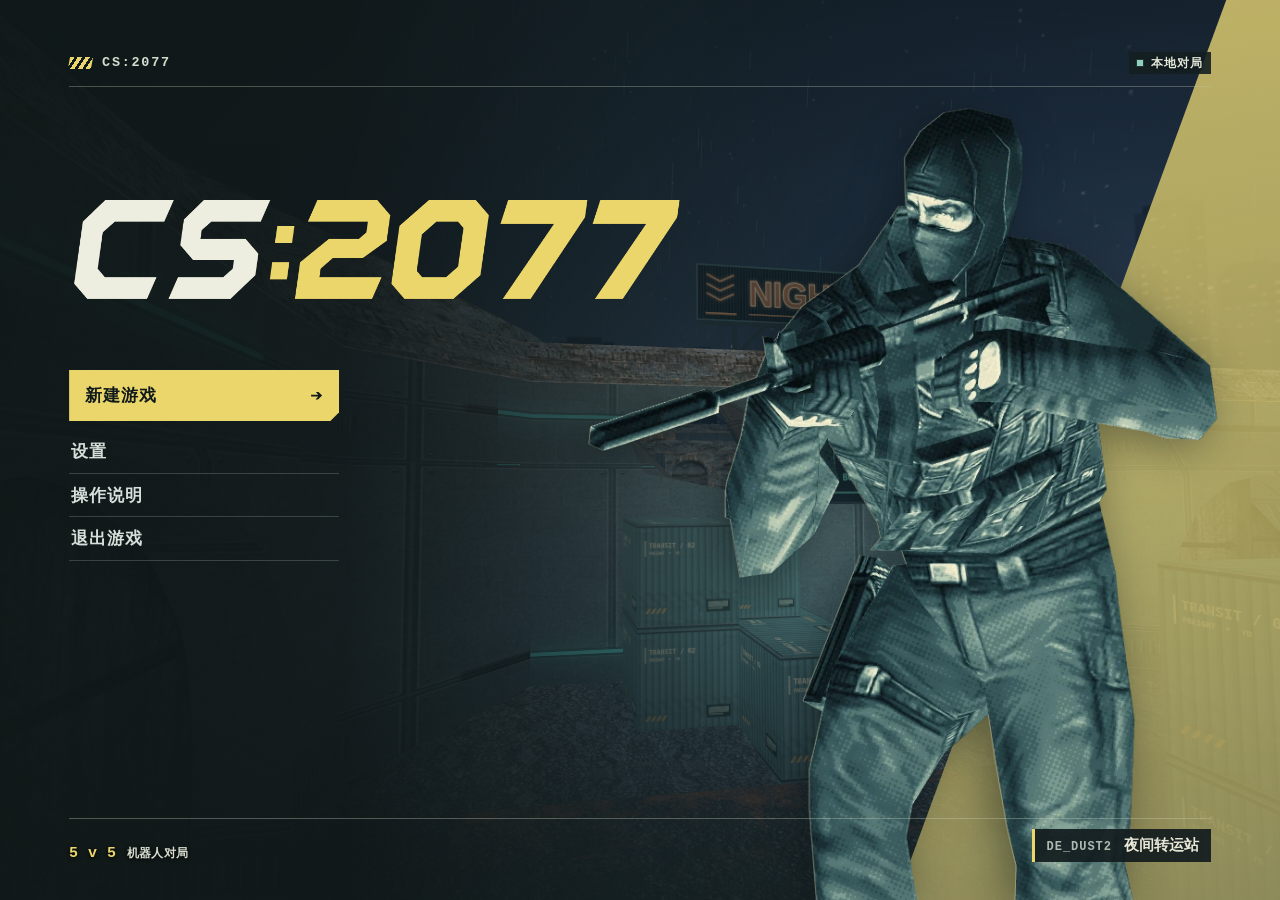
<file: src/index.html>
<!doctype html>
<html lang="zh-CN"><head><meta charset="utf-8"><meta name="viewport" content="width=device-width, initial-scale=1"><meta name="application-version" content="1.0"><title>CS:2077</title><link rel="stylesheet" href="./ui.css"><!--
Three.js 0.160.1
The MIT License

Copyright © 2010-2023 three.js authors

Permission is hereby granted, free of charge, to any person obtaining a copy
of this software and associated documentation files (the "Software"), to deal
in the Software without restriction, including without limitation the rights
to use, copy, modify, merge, publish, distribute, sublicense, and/or sell
copies of the Software, and to permit persons to whom the Software is
furnished to do so, subject to the following conditions:

The above copyright notice and this permission notice shall be included in
all copies or substantial portions of the Software.

THE SOFTWARE IS PROVIDED "AS IS", WITHOUT WARRANTY OF ANY KIND, EXPRESS OR
IMPLIED, INCLUDING BUT NOT LIMITED TO THE WARRANTIES OF MERCHANTABILITY,
FITNESS FOR A PARTICULAR PURPOSE AND NONINFRINGEMENT. IN NO EVENT SHALL THE
AUTHORS OR COPYRIGHT HOLDERS BE LIABLE FOR ANY CLAIM, DAMAGES OR OTHER
LIABILITY, WHETHER IN AN ACTION OF CONTRACT, TORT OR OTHERWISE, ARISING FROM,
OUT OF OR IN CONNECTION WITH THE SOFTWARE OR THE USE OR OTHER DEALINGS IN
THE SOFTWARE.

Original Counter-Strike resources retain Valve and their respective authors' rights.
Source https://cstrike.csmegagaming.com/ and https://rangfort.ro/cstrike/
-->
</head>
<body>
<canvas id="game"></canvas>
<div id="loading"><div class="loadbrand"><div class="wordmark"><span>CS:2077</span></div></div><div id="loadText">正在准备夜间场景…</div><progress id="loadProgress" max="5" value="0"></progress><p id="fatal"></p></div>
<main id="menu" class="hidden">
 <div id="menuBackground"></div><div class="coverSlash" aria-hidden="true"></div><div id="operatorArt" aria-hidden="true"></div>
 <header class="menuMast"><span class="heritage"><i aria-hidden="true"></i>CS:2077</span><span class="sessionState">本地对局</span></header>
 <div class="menuStack">
  <div id="classicLogo"><h1 class="wordmark"><span>CS:2077</span></h1></div>
  <h2 class="pauseHeading">对局暂停</h2>
  <nav id="mainLinks" aria-label="主菜单">
   <div id="pausePanel" class="hidden"><button id="resume">继续游戏</button><button id="resumeFullscreen">全屏继续</button><button id="restart">重新开始</button><button id="backMenu">返回主菜单</button></div>
   <button id="newGameButton">新建游戏</button>
   <button id="optionsButton">设置</button><button id="controlsButton">操作说明</button><button id="quitButton">退出游戏</button>
  </nav>
  <p id="pauseSummary" class="hidden"></p>
 </div>
 <footer id="menuFoot"><span id="modeStamp"><b>5 v 5</b>机器人对局</span><div id="menuMap"><small>DE_DUST2</small>夜间转运站</div></footer>
 <section id="newGame" class="classicDialog hidden" role="dialog" aria-modal="true" aria-label="新建游戏">
  <div class="dialogTitle"><span>新建游戏</span><button data-close-dialog="newGame" aria-label="关闭">×</button></div>
  <div class="dialogTabs"><button data-game-tab="server" class="selected">地图</button><button data-game-tab="game">对局规则</button><button data-game-tab="bots">机器人</button></div>
  <div class="dialogBody">
   <div data-game-page="server" class="mapSetup"><div><label class="fieldLabel" for="mapSelect">选择地图</label><select id="mapSelect"><option value="de_dust2" selected>de_dust2 · 夜间转运站</option><option value="cs_assault">cs_assault · 机修总厂</option></select><p id="mapDescription">爆破任务。进攻或守住 A、B 两个包点。</p><div class="serverInfo"><span>玩家人数</span><span>10</span><span>游戏模式</span><span>离线 5 对 5</span></div></div><figure class="mapDrawing"><canvas id="mapPlan" width="400" height="272" aria-label="地图平面图和任务位置"></canvas><figcaption id="planCode">DE_DUST2</figcaption></figure></div>
   <div data-game-page="game" class="hidden"><label class="fieldLabel" for="teamSelect">加入阵营</label><select id="teamSelect"><option value="CT">反恐精英 CT</option><option value="T">恐怖分子 T</option></select><label class="fieldLabel" for="moneySelect">初始资金</label><select id="moneySelect"><option value="800">$800 · 经典经济</option><option value="16000" selected>$16000 · 武器练习</option></select></div>
   <div data-game-page="bots" class="hidden"><label class="fieldLabel" for="difficulty">机器人难度</label><select id="difficulty"><option value="easy">简单（练习）</option><option value="normal" selected>普通</option><option value="hard">困难</option></select><div class="serverInfo"><span>队友</span><span>4 名机器人</span><span>对手</span><span>5 名机器人</span></div></div>
  </div>
  <div class="dialogActions"><button id="start">全屏开始</button><button id="startWindow">窗口开始</button><button data-close-dialog="newGame">取消</button></div>
 </section>
 <section id="optionsDialog" class="classicDialog hidden" role="dialog" aria-modal="true" aria-label="设置">
  <div class="dialogTitle"><span>设置</span><button data-close-dialog="optionsDialog" aria-label="关闭">×</button></div>
  <div class="dialogBody"><label class="fieldLabel" for="quality">画质</label><select id="quality"><option value="low">流畅 · 0.65×</option><option value="medium">标准 · 0.85×</option><option value="high" selected>高 · 1.00×</option></select><fieldset><legend class="fieldLabel">默认武器涂装</legend><div class="finishChoices"></div></fieldset><label class="fieldLabel" for="sensitivity">鼠标灵敏度</label><input id="sensitivity" type="range" min="0.5" max="3" value="1.5" step="0.1"><label class="soundOption"><input id="mute" type="checkbox" checked>启用声音</label></div>
  <div class="dialogActions"><button data-close-dialog="optionsDialog">确定</button></div>
 </section>
 <section id="exitDialog" class="classicDialog hidden" role="dialog" aria-modal="true" aria-label="退出游戏"><div class="dialogTitle"><span>退出游戏</span></div><div class="dialogBody"><p>关闭浏览器标签页或窗口即可退出。</p></div><div class="dialogActions"><button data-close-dialog="exitDialog">返回</button></div></section>
</main>
<div id="hud" class="hidden">
 <canvas id="classicHud"></canvas>
 <div id="location"></div><canvas id="radar" width="200" height="200"></canvas>
 <div id="topscore"><span class="ct">CT <b id="ctScore">0</b></span><span id="phaseName">准备</span><span class="terror">T <b id="tScore">0</b></span></div>
 <div id="killfeed"></div><div id="objective"></div><div id="roundMessage"></div><div id="hint"></div>
 <div id="crosshair"><i></i><i></i><i></i><i></i></div><div id="scope" class="hidden"><div></div><i></i><b></b></div>
 <div id="hitMarker" aria-hidden="true"><i></i><i></i><i></i><i></i></div>
 <div id="combatMedal" role="img"><div class="medalFace">
  <svg id="headConfirm" viewBox="0 0 80 80" aria-hidden="true" fill="none">
   <path d="M13 32v-9l10-10h9m16 0h9l10 10v9m0 16v9L57 67h-9m-16 0h-9L13 57v-9" stroke="#ecb3ff" stroke-width="4"/>
   <path d="M25 31l5-9 10-4 10 4 5 9-1 16-7 10-7 5-7-5-7-10z" fill="#20253c" stroke="#e0e7fa" stroke-width="2.5"/>
   <path d="M28 34l12 4 12-4-2 8-10 4-10-4z" fill="#d895ff"/><path d="M36 51h8M40 9v7M6 40h12m44 0h12" stroke="#fff" stroke-width="2.6"/>
  </svg><b class="medalCount"></b></div></div>
 <div id="taskProgress" class="hidden"><span></span><progress max="1" value="0"></progress></div>
 <div id="damage"></div><div id="flash"></div>
 <div id="hudbottom"><div class="vitals"><span>✚ <b id="health">100</b></span><span>♜ <b id="armor">0</b></span></div><div id="timer">2:00</div><div class="weaponhud"><div id="money">$ 16000</div><small id="weaponName">USP</small><div id="ammo">12 <em>|</em> 100</div></div></div>
 <div id="inventory"></div><div id="spectator" class="hidden"></div><div id="netgraph" class="hidden"></div>
</div>
<div id="buy" class="overlay hidden"><section class="classicBuy" aria-label="购买菜单"><header><span class="buyPath"><button id="buyRoot" class="hidden" data-category="main">‹ 返回</button><span id="buyTitle">装备采购</span></span><small id="buyMoney"></small></header><div class="buyBody"><div id="buyItems"></div><div id="buyDetails"></div></div><footer><button id="closeBuy"><kbd>0</kbd>取消</button><p id="buyStatus"></p></footer></section></div>
<div id="scoreboard" class="overlay hidden"><section class="panel"><h1>CS:2077 <small id="scoreMap"></small></h1><div id="scoreRows"></div><p>松开 Tab 关闭 · 先赢 16 回合获胜</p></section></div>
<div id="help" class="overlay hidden"><section class="panel" role="dialog" aria-modal="true" aria-label="操作说明"><h1>操作说明</h1><div class="helpgrid"><b>W A S D</b><span>移动，Shift 静步，Ctrl / C 蹲伏</span><b>全屏键盘</b><span>全屏开始可保护 Ctrl + E 等游戏组合键。若快捷键被浏览器占用，按住 C 蹲伏再按 E。Esc 暂停。</span><b>鼠标</b><span>瞄准，左键射击，右键瞄准镜 / 消音器 / Glock 模式 / 匕首副攻击</span><b>Space / R</b><span>跳跃 / 换弹</span><b>1 2 3 4 5 / 滚轮</b><span>主武器、副武器、近战武器、手雷、C4</span><b>B / E / G</b><span>购买装备与涂装 / 使用与拆弹 / 丢下 C4 或当前武器</span><b>手雷</b><span>按住左键瞄准并蓄力，松开投出。切换武器可取消。</span><b>C4</b><span>进入包点，切到 5，持续按住左键 3 秒安放</span><b>人质</b><span>CT 靠近按 E，带回 CT 出生营救区</span><b>Tab / Esc / F3</b><span>比分 / 暂停 / 性能统计</span><b>阵亡之后</b><span>左键或 Space 切换观战队友</span></div><p>点击画面锁定鼠标。鼠标锁定不可用时，按住左键拖动转向。站定、蹲伏和短点射提高命中率。</p><button id="closeHelp" class="primary">返回</button></section></div>

<script src="../vendor/three-0.160.1/three.min.js"></script>
<script src="./embedded-assets.js"></script>
<script src="./game.js"></script>
</body></html>
</file>
<file: src/ui.css>
:root {
  color-scheme:dark;
  --ink:#101719; --sheet:#171f20; --well:#101718; --line:#394542;
  --paper:#e7e7d7; --dim:#acbab2; --lamp:#ebd66b; --mint:#91cfc0; --alarm:#ff635a;
  --ui:"Microsoft YaHei UI","Microsoft YaHei",Tahoma,sans-serif;
  --type:Consolas,"Courier New",monospace;
}
*{box-sizing:border-box}
html,body{width:100%;height:100%;margin:0;overflow:hidden;background:var(--ink);color:var(--paper);font:14px var(--ui)}
button,select,input{font:inherit}
button,select{color:inherit;border:1px solid var(--line);background:var(--well);border-radius:0}
button{cursor:pointer}
button:disabled{cursor:default}
button:focus-visible,select:focus-visible,input:focus-visible,summary:focus-visible{outline:2px solid var(--lamp);outline-offset:2px}
button:hover:enabled{color:#fff}
button.primary,#start,#optionsDialog .dialogActions button,#exitDialog .dialogActions button{background:var(--lamp);color:#172022;border-color:var(--lamp);font-weight:750}
button.primary:hover,#start:hover,#optionsDialog .dialogActions button:hover,#exitDialog .dialogActions button:hover{background:#f7e992;color:#101716}
.hidden{display:none!important}
#game,#hud,#menu,#loading,.overlay,#classicHud{position:absolute;inset:0}
#game,#classicHud{width:100%;height:100%;display:block}
.wordmark{font:italic 900 clamp(46px,7vw,110px)/1 Impact,"Arial Black",sans-serif;letter-spacing:-.045em;margin:0}
.hasWordmark .wordmark{aspect-ratio:286/49;background:var(--wordmark) left center/contain no-repeat}
.hasWordmark .wordmark span,.srOnly{position:absolute;width:1px;height:1px;padding:0;overflow:hidden;clip-path:inset(50%);white-space:nowrap}
#loading{z-index:100;display:flex;align-items:center;justify-content:center;flex-direction:column;background:#111a1c;color:var(--dim)}
.loadbrand{width:min(440px,76vw);margin-bottom:35px}
#loadText{font-size:13px}progress{appearance:none;border:0;background:#35423f;height:4px}
progress::-webkit-progress-bar{background:#35423f}progress::-webkit-progress-value{background:var(--lamp)}progress::-moz-progress-bar{background:var(--lamp)}
#loadProgress{width:min(300px,68vw);margin-top:15px}#fatal{color:#ffb6a4;max-width:min(720px,92vw)}
/* The title screen uses the live map and a screen print of the in-game GIGN model. */
#menu{z-index:10;isolation:isolate;--edge:clamp(20px,5.4vw,100px);--cover-top:clamp(20px,5.8vh,74px)}
#menuBackground,.coverSlash,#operatorArt{position:absolute;inset:0;pointer-events:none}
#menuBackground{z-index:-3;background:linear-gradient(90deg,#101818f7,#101819ed 27%,#142022a8 50%,#15242632 77%),linear-gradient(0deg,#111919b8 0,transparent 30%,#1b28292b 80%,#10171970)}
.coverSlash{z-index:-2;left:auto;width:30%;background:linear-gradient(167deg,#dac766de,#a79c57c9);clip-path:polygon(86% 0,100% 0,100% 100%,0 100%);mix-blend-mode:screen}
#operatorArt{z-index:-1;left:auto;right:clamp(-28px,1.5vw,32px);top:auto;height:90%;width:55%;background:var(--operator) center bottom/contain no-repeat;filter:drop-shadow(-1px 0 0 #d8d9b66b) drop-shadow(-8px 6px 22px #07101172)}
.menuMast{position:absolute;top:var(--cover-top);left:var(--edge);right:var(--edge);display:flex;align-items:center;justify-content:space-between;gap:20px;padding-bottom:12px;border-bottom:1px solid #b6c5af58;color:#d5ddce;font:700 clamp(10px,1.05vw,15px)/1 var(--type);letter-spacing:.13em}
.menuMast .heritage{display:flex;align-items:center;gap:10px}
.heritage i{display:inline-block;width:23px;height:12px;background:repeating-linear-gradient(115deg,var(--lamp) 0 4px,transparent 4px 7px);transform:skewX(-10deg)}
.sessionState{display:flex;align-items:center;gap:8px;font:600 12px/1 var(--ui);letter-spacing:.08em;color:#e3e8d8;text-shadow:0 1px 3px #0a1217}
.sessionState::before{content:"";width:6px;height:6px;background:var(--mint);outline:1px solid #20352d}
.menuStack{position:absolute;top:22%;left:var(--edge);width:min(48vw,690px)}
#classicLogo{width:100%;margin-bottom:clamp(30px,7.4vh,92px)}
.pauseHeading{display:none}
#mainLinks,#pausePanel{display:flex;align-items:flex-start;flex-direction:column}
#mainLinks{width:min(270px,85%);gap:0}
#mainLinks button{position:relative;text-align:left;width:100%;border:0;border-bottom:1px solid #87988d55;background:transparent;padding:clamp(8px,1.3vh,16px) 2px;color:#d6dfd9;font:600 clamp(14px,1.6vh,20px)/1.15 var(--ui);letter-spacing:.05em}
#mainLinks button:hover,#mainLinks button:focus-visible{color:#fff3a0;background:#29352ecc}
#mainLinks #newGameButton,#mainLinks #resume{color:#101a1b;background:var(--lamp);border:0;padding:clamp(11px,1.8vh,20px) 16px;margin-bottom:9px;clip-path:polygon(0 0,100% 0,100% calc(100% - 9px),calc(100% - 9px) 100%,0 100%);font-weight:800}
#mainLinks #newGameButton:is(:hover,:focus-visible),#mainLinks #resume:is(:hover,:focus-visible){background:#ffed9a;color:#101918}
#newGameButton::after,#resume::after{content:"";position:absolute;right:17px;top:50%;width:11px;height:8px;transform:translateY(-50%);background:currentColor;clip-path:polygon(0 38%,65% 38%,40% 0,62% 0,100% 50%,62% 100%,40% 100%,65% 62%,0 62%)}
#pausePanel{width:100%}
#menuFoot{position:absolute;left:var(--edge);right:var(--edge);bottom:clamp(15px,4.2vh,54px);display:flex;justify-content:space-between;align-items:flex-end;border-top:1px solid #c9d3bd57;padding-top:10px;color:#d7ddcf}
#modeStamp{font:600 12px var(--ui);letter-spacing:.04em;text-shadow:0 1px 4px #000}
#modeStamp b{font:700 15px var(--type);margin-right:10px;color:var(--lamp)}
#menuMap{background:#111b1de8;border-left:3px solid var(--lamp);padding:7px 12px;display:flex;align-items:baseline;gap:12px;color:var(--paper);font-weight:700;font-size:15px}
#menuMap small{color:var(--dim);font:700 12px var(--type);letter-spacing:.08em}
#menu.in-game{background:linear-gradient(90deg,#101819f5,#10191baf 49%,#0b131868)}
#menu.in-game :is(#menuBackground,.coverSlash,#operatorArt,#classicLogo,#menuFoot){display:none}
#menu.in-game .menuStack{top:18%;width:min(440px,75vw)}
#menu.in-game .pauseHeading{display:block;margin:0 0 17px;font:800 clamp(25px,4.2vh,54px)/1.2 var(--ui)}
#menu.in-game #mainLinks #newGameButton{background:transparent;color:var(--paper);clip-path:none;margin:0;padding:clamp(8px,1.3vh,16px) 2px;border-bottom:1px solid #87988d55;font-weight:600}
#menu.in-game #newGameButton::after{display:none}
#pauseSummary{margin:13px 0 0;font:12px var(--type);color:var(--dim)}
#menu:has(.classicDialog:not(.hidden))::before{content:"";position:absolute;inset:0;background:#101718ad}
#menu:has(.classicDialog:not(.hidden)) :is(.menuStack,#menuFoot){visibility:hidden}
/* Flat panels, brass selection tabs and cyan instrument marks. */
.classicDialog,.panel,.classicBuy{background:var(--sheet);border:1px solid #4d5952;box-shadow:0 16px 44px #04090970;color:var(--paper);accent-color:var(--lamp)}
.classicDialog{position:absolute;left:50%;top:50%;transform:translate(-50%,-50%);width:min(590px,94vw);max-height:92vh;overflow:auto}
.dialogTitle,.panel h1,.classicBuy>header{display:flex;align-items:center;justify-content:space-between;gap:12px;background:#202a29;border-bottom:1px solid var(--line);padding:15px 22px;margin:0;color:var(--paper);font:750 20px/1.2 var(--ui)}
.dialogTitle>span,.classicBuy>header #buyTitle{border-left:4px solid var(--lamp);padding-left:12px}
.dialogTitle button{width:29px;height:27px;padding:0;font:20px/1 var(--type);color:var(--dim)}
.dialogTabs{display:flex;align-items:stretch;border-bottom:1px solid var(--line);padding:0 20px}
.dialogTabs button{border:0;border-bottom:2px solid transparent;background:transparent;color:var(--dim);padding:12px 16px 10px;font-size:13px}
.dialogTabs .selected{color:var(--lamp);border-bottom-color:var(--lamp)}
.dialogBody{padding:21px 24px;color:var(--paper);font-size:13px}
.dialogBody p,.panel p{line-height:1.65;color:var(--dim)}
.fieldLabel{display:block;font-weight:650;color:#d8e0d7;margin:0 0 7px}
.classicDialog select{width:100%;padding:8px 10px;margin:0 0 15px;font:14px var(--ui);color:var(--paper);border-color:#53615a}
.classicDialog input[type=range]{width:100%;margin:6px 0 12px}
.dialogActions,.classicBuy footer{display:flex;align-items:center;justify-content:flex-end;gap:8px;border-top:1px solid var(--line);padding:12px 22px;background:#131b1c}
.dialogActions button,.panel button.primary,.armoryActions button,.classicBuy footer button{min-width:84px;padding:8px 14px}
.mapSetup{display:grid;grid-template-columns:1fr 1.05fr;gap:20px;align-items:center}
.mapSetup>div{min-width:0}
#mapDescription{margin:0 0 20px}
.mapDrawing{background-color:#101a1b;background-image:linear-gradient(#82948613 1px,transparent 1px),linear-gradient(90deg,#82948613 1px,transparent 1px);background-size:16px 16px;border:1px solid var(--line);margin:0}
#mapPlan{display:block;width:100%;height:175px;object-fit:contain}
.mapDrawing figcaption{border-top:1px solid var(--line);padding:6px 10px;color:var(--mint);font:700 11px var(--type);letter-spacing:.1em}
.serverInfo{display:grid;grid-template-columns:auto 1fr;gap:6px 14px;margin:9px 0;color:var(--dim)}
.serverInfo span:nth-child(even){color:var(--paper);font-weight:650}
#optionsDialog fieldset{padding:0;margin:0 0 18px;border:0}
.finishChoices,.armorySwatches{display:grid;grid-template-columns:repeat(3,minmax(0,1fr));gap:6px}
.finishChoices label{position:relative;cursor:pointer}
.finishChoices input{position:absolute;opacity:0}
.finishChoices span,.armorySwatches button{display:flex;align-items:center;justify-content:flex-start;gap:8px;min-height:32px;padding:5px 8px;background:var(--well);border:1px solid var(--line);font-size:12px;color:var(--dim)}
.finishChoices input:checked+span,.armorySwatches button[aria-pressed=true]{border-color:var(--lamp);color:var(--paper);background:#303329}
.finishChoices input:focus-visible+span{outline:2px solid var(--mint);outline-offset:1px}
.paintChip{display:inline-block;flex:none;width:25px;height:16px;border:1px solid #91a69e55}
.chip-dragon,.chip-kintsugi{background-image:var(--paint-atlas);background-size:200% 100%}.chip-kintsugi{background-position:100% 0}
.chip-factory{background:linear-gradient(130deg,#32414f,#91a0a6)}.chip-ceramic{background:linear-gradient(130deg,#dbd6e6 53%,#684476 54% 78%,#382942 79%)}.chip-tide{background:linear-gradient(130deg,#153841 30%,#24ad9f 32% 73%,#d3e9dc 75%)}.chip-ember{background:linear-gradient(130deg,#743e25 30%,#d65e29 32% 70%,#edbf74 72%)}
.soundOption{display:flex;align-items:center;gap:7px;color:var(--paper)}
.overlay{z-index:25;display:flex;align-items:center;justify-content:center;background:#0a1114ad}
.panel{width:min(650px,94vw);max-height:92vh;overflow:auto;padding:0 22px 16px}
.panel h1{margin:0 -22px 15px}
.panel h1 small{font:12px var(--type);color:var(--mint)}
.helpgrid{display:grid;grid-template-columns:138px 1fr;font-size:13px;align-items:center}
.helpgrid>*{border-bottom:1px solid #36403d;padding:7px 0;align-self:stretch}
.helpgrid b{color:var(--lamp);font:650 13px var(--type)}
.helpgrid span{line-height:1.5;color:var(--paper)}
.panel p{font-size:12px;margin:14px 0}.panel p:last-child{margin-bottom:0}
#scoreboard .panel{width:min(725px,94vw)}
#scoreRows table{width:100%;border-collapse:collapse;font:13px var(--type);font-variant-numeric:tabular-nums}
#scoreRows th,#scoreRows td{padding:5px 10px;text-align:right}
#scoreRows th:first-child,#scoreRows td:first-child,#scoreRows .teamrow td{text-align:left}
#scoreRows th{font:12px var(--ui);color:var(--dim);border-bottom:1px solid var(--line)}
#scoreRows .teamrow td{padding-top:12px;font:700 14px var(--ui)}
#scoreRows .ct td{color:var(--mint)}#scoreRows .terror td{color:var(--lamp)}
#scoreRows .me{background:#303b33;color:#fff1a2;box-shadow:inset 3px 0 var(--lamp)}
/* Equipment counter. Real weapon renders sit on a marked inspection surface. */
#buy{background:#0c1315a6}
.classicBuy{width:min(960px,95vw);max-height:94vh;height:min(625px,90vh);display:flex;flex-direction:column}
.classicBuy>header{flex:none;padding:16px 24px;font-size:23px}
.buyPath{display:flex;gap:10px;align-items:center}
#buyRoot{padding:4px 8px;background:transparent;color:var(--dim);font-size:12px}
#buyMoney{color:var(--lamp);font:700 20px var(--type)}
.buyBody{display:grid;grid-template-columns:29% 1fr;gap:22px;padding:20px 24px;flex:1;min-height:0;overflow:auto;align-content:start}
#buyItems{display:grid;align-content:start;gap:3px}
#buyItems button,.buyQuick button{display:flex;align-items:center;gap:10px;min-height:32px;padding:5px 8px;border:0;background:transparent;color:var(--paper);text-align:left;font:550 13px var(--ui)}
.classicBuy kbd{display:inline-grid;place-items:center;min-width:23px;height:20px;border:1px solid #52605b;color:#a7b8ae;font:12px var(--type)}
#buyItems button:hover:enabled,.buyQuick button:hover{background:#293635}
#buyItems button.selected{background:#33372d;color:#fff0a0;box-shadow:inset 3px 0 var(--lamp)}
#buyItems button.selected kbd{color:var(--lamp);border-color:#918956}
#buyItems button:disabled{color:#73807b}#buyItems button:disabled kbd{border-color:#38433e;color:#78827c}
#buyDetails{min-width:0;border-left:1px solid var(--line);padding-left:22px}
#buyDetails img{width:100%;height:120px;object-fit:contain}
#buyDetails h2{margin:0;color:var(--paper);font:750 21px/1.25 var(--ui)}
#buyDetails dl{display:grid;grid-template-columns:minmax(80px,1fr) 1.5fr;row-gap:6px;font-size:12px}
#buyDetails dt{color:var(--dim)}#buyDetails dd{margin:0}
.armory header{display:flex;align-items:baseline;justify-content:space-between;gap:8px;margin-bottom:10px}
.armory header span{font-size:13px;color:var(--mint)}
.itemRender{border:1px solid #43544c;background-color:#202d2c;background-image:linear-gradient(#adbcaa12 1px,transparent 1px),linear-gradient(90deg,#adbcaa12 1px,transparent 1px);background-size:24px 24px;position:relative}
.itemRender::after{content:"";position:absolute;bottom:0;left:10px;right:10px;height:5px;background:repeating-linear-gradient(90deg,#9caa9966 0 1px,transparent 1px 12px);pointer-events:none}
#buyDetails .itemRender img{display:block;width:100%;height:clamp(110px,24vh,210px)}
.armorySwatches{margin:12px 0}
.armoryActions,.buyQuick{display:flex;flex-wrap:wrap;gap:7px}
.armoryActions button:first-child:enabled{background:var(--lamp);border-color:var(--lamp);color:#141b1b;font-weight:700}
.armoryFacts{font:12px var(--ui);margin:12px 0;color:var(--dim)}.armoryFacts summary{cursor:pointer}
.kitList{margin:12px 0 16px;padding:0;list-style:none;border-top:1px solid var(--line)}
.kitList li{display:flex;gap:12px;align-items:baseline;border-bottom:1px solid var(--line);padding:11px 0}
.kitList small{font-size:12px;color:var(--dim);min-width:60px}
.kitList b{font:650 16px var(--ui)}.kitList em{margin-left:auto;font:12px var(--ui);color:var(--mint)}
.buyQuick{flex-direction:column;align-items:flex-start}
.classicBuy footer{justify-content:space-between}.classicBuy footer button{display:flex;gap:9px;align-items:center}
#buyStatus{font-size:12px;color:var(--dim);margin:0}
.sessionState{background:#142022e6;padding:5px 8px}
#mainLinks button{font-size:clamp(15px,1.85vh,21px)}
#buyItems .itemPrice{margin-left:auto;color:var(--dim);font:12px var(--type);white-space:nowrap}
#buyItems button.selected .itemPrice{color:var(--lamp)}
.kitRender{margin-top:12px}#buyDetails .kitRender img{height:clamp(95px,19vh,150px)}
@media(max-height:550px){#buyDetails .kitRender img{height:72px}.kitList li{padding-block:5px}}
/* Live instruments use the map's own navigation footprint and keep the sight line clear. */
#hud{pointer-events:none;color:var(--paper);font:13px var(--ui);text-shadow:0 1px 3px #071012}
#classicHud{pointer-events:none}#hudbottom{display:none}
#location,#radar{position:absolute;left:clamp(10px,1.65vw,32px)}
#location{top:14px;padding:4px 8px;border-left:2px solid var(--mint);background:#101b1cce;font-size:12px;color:#ecede0}
#radar{top:44px;width:clamp(88px,13.4vw,158px);aspect-ratio:1;height:auto;border:1px solid #a1baaa99;border-radius:50%;background:#101c1de6}
#topscore{position:absolute;left:50%;top:12px;transform:translateX(-50%);display:flex;align-items:stretch;background:#111b1ce3;border-bottom:1px solid #84948a6e;text-shadow:none}
#topscore>span{display:flex;align-items:baseline;gap:8px;padding:4px 11px;font:700 12px var(--type)}
#topscore b{font:700 20px/1 var(--type);color:#f4f2e5}
#topscore .ct{border-left:3px solid var(--mint)}#topscore .terror{border-right:3px solid var(--lamp)}
#topscore #phaseName{align-items:center;justify-content:center;border-inline:1px solid #64736755;color:var(--paper);font:600 11px var(--ui)}
.ct{color:var(--mint)}.terror{color:var(--lamp)}
#objective{position:absolute;top:49px;left:50%;transform:translateX(-50%);padding:2px 6px;color:#e4e5d6;background:#152021ad;font-size:12px;text-align:center}
#killfeed{position:absolute;right:16px;top:17px;text-align:right;display:grid;justify-items:end;gap:4px;font:12px var(--type)}
#killfeed>div{background:#10191dea;border-right:2px solid #8c9c90;padding:4px 7px}
#roundMessage,#hint,#spectator,#taskProgress{position:absolute;left:50%;transform:translateX(-50%);text-align:center}
#roundMessage{top:31%;color:#faf2d3;white-space:pre-line;line-height:1.55;font-size:clamp(18px,2vw,28px);font-weight:700;text-shadow:0 1px 4px #101719,0 2px 12px #101719}
#hint{top:62%;font-size:13px;color:#f1edcc}#hint:not(:empty){padding:4px 10px;background:#111b1bc9}
#spectator{bottom:17%;white-space:pre-line;color:#e3e7dd;font-size:13px;line-height:1.6}
#taskProgress{top:57%;width:min(260px,64vw)}
#taskProgress progress{display:block;width:100%;margin-top:6px}
#inventory{position:absolute;right:16px;bottom:104px;display:grid;justify-items:end;gap:3px}
#inventory>div{display:flex;align-items:center;gap:6px;padding:3px 7px;color:#cedbd3;background:#142020a8;font:11px var(--ui)}
#inventory kbd{font:11px var(--type);color:#bfd5c9}
#inventory .equipped{border-right:2px solid var(--lamp);color:#fff2aa;background:#192424db}
#netgraph{position:absolute;left:16px;bottom:108px;background:#101d1dcc;color:#b6ddcb;white-space:pre-line;padding:6px 8px;font:11px/1.55 var(--type)}
#crosshair{position:absolute;left:50%;top:50%;width:0;height:0;--gap:6px}
#crosshair i{position:absolute;background:#6bdb39;box-shadow:0 0 1px #132e0b}
#crosshair i:nth-child(1){width:8px;height:2px;right:var(--gap);top:-1px}
#crosshair i:nth-child(2){width:8px;height:2px;left:var(--gap);top:-1px}
#crosshair i:nth-child(3){height:8px;width:2px;bottom:var(--gap);left:-1px}
#crosshair i:nth-child(4){height:8px;width:2px;top:var(--gap);left:-1px}
#scope{position:absolute;inset:0;background:radial-gradient(circle closest-side,transparent 98%,#000 100%)}
#scope::before{content:"";position:absolute;inset:0;background:radial-gradient(circle closest-side,transparent 65%,#0002 95%,#000 100%)}
#scope i{position:absolute;top:50%;width:100%;height:1px;background:#000}#scope b{position:absolute;left:50%;height:100%;width:1px;background:#000}
#damage,#flash{position:absolute;inset:0;opacity:0}#damage{background:radial-gradient(ellipse at center,transparent 40%,#900a)}#flash{background:white}
@media(max-height:680px){
  #menu.in-game .menuStack{top:16%}#menu.in-game #mainLinks button,#menu.in-game #mainLinks #newGameButton{padding-block:6px}
  #menu.in-game #mainLinks #resume{padding-block:9px}.classicBuy{height:95vh}
  .buyBody{padding-block:12px}#buyItems{gap:1px}#buyItems button{min-height:27px}
  .classicBuy>header,.classicBuy footer{padding-block:9px}
  .helpgrid>*{padding-block:4px}#scoreRows th,#scoreRows td{padding-block:3px}
}
@media(max-width:700px){
  #menu{--edge:20px}.menuStack{width:66vw;top:24%}#classicLogo{margin-bottom:32px}
  #mainLinks{width:min(200px,90%)}#operatorArt{right:-9%;width:57%;height:79%;background-size:auto 100%}
  #menuMap{gap:6px;flex-direction:column;font-size:13px}#modeStamp b{display:block;margin:0 0 4px}
  .mapSetup{gap:12px}.buyBody{grid-template-columns:minmax(94px,30%) 1fr;gap:10px;padding:10px}
  #buyItems button,.buyQuick button{gap:4px;font-size:12px;padding:4px}#buyDetails{padding-left:10px}
  .armorySwatches{grid-template-columns:repeat(2,minmax(0,1fr))}.armorySwatches button{gap:4px;padding:4px}
  .paintChip{width:18px}.classicBuy>header,.classicBuy footer{padding:10px}.classicBuy kbd{min-width:17px}
  .armory header{flex-wrap:wrap}.helpgrid{grid-template-columns:98px 1fr}.panel{padding-inline:12px}.panel h1{margin-inline:-12px}
  #killfeed{top:82px;right:7px;font-size:10px}#inventory{right:8px}#topscore>span{padding:4px 6px}
}
@media(max-width:470px){
  #menu .menuStack{width:83%;top:20%}#mainLinks{width:48vw}#operatorArt{opacity:.73;width:68%;right:-17%}
  #classicLogo{width:86%}.dialogBody{padding:14px}.dialogTitle{padding:12px 14px}.dialogActions{padding:10px 14px}
  .mapSetup{grid-template-columns:1fr}.mapDrawing{order:-1}#mapPlan{height:125px}
  .finishChoices span{padding:4px;gap:4px}.helpgrid{font-size:12px}
}
@media(max-height:480px){
  #menu{--cover-top:10px}#classicLogo{margin-bottom:12px;width:83%}
  #mainLinks button{padding-block:5px}#mainLinks #newGameButton{padding-block:8px}
  #menuFoot{bottom:7px;padding-top:4px}#menu.in-game .menuStack{top:13%;max-height:82%;overflow:auto}
  #menu.in-game .pauseHeading{font-size:20px;margin-bottom:6px}#mapPlan{height:108px}
}
#operatorArt{--operator:url("./assets/operator.webp")}
#hud{--kill-red:#ff353a}
#hitMarker{position:absolute;left:50%;top:50%;width:30px;height:30px;margin:-15px 0 0 -15px;opacity:0;color:white;pointer-events:none}
#hitMarker i{position:absolute;width:2px;height:11px;background:currentColor;border-radius:1px;box-shadow:0 0 0 1px #09121cd9,0 0 3px currentColor}
#hitMarker i:nth-child(1){left:3px;top:0;transform:rotate(-45deg)}
#hitMarker i:nth-child(2){right:3px;top:0;transform:rotate(45deg)}
#hitMarker i:nth-child(3){left:3px;bottom:0;transform:rotate(45deg)}
#hitMarker i:nth-child(4){right:3px;bottom:0;transform:rotate(-45deg)}
#hitMarker[data-kind="head"]{color:#7ce6d8}
#hitMarker:is([data-kind="kill"],[data-kind="headkill"]){color:var(--kill-red)}
#hitMarker:is([data-kind="kill"],[data-kind="headkill"]) i{width:3px;height:12px;box-shadow:0 0 0 1px #270c18,0 0 5px currentColor}
#hitMarker:is([data-kind="head"],[data-kind="headkill"])::before{content:'';position:absolute;inset:3px;border:1.5px solid currentColor;border-radius:50%;clip-path:polygon(0 0,100% 0,100% 38%,0 38%);filter:drop-shadow(0 1px 1px #080d17)}
#crosshair.confirmedKill i{background:var(--kill-red)}
/* Match the lower-center arcade HUD slot, leaving room for the round clock. */
#combatMedal{position:absolute;left:50%;bottom:max(7.4%,42px);transform:translateX(-50%);width:min(24.5vh,20vw,400px);aspect-ratio:1;pointer-events:none}
#combatMedal .medalFace{position:absolute;inset:0;opacity:0;background-image:var(--combat-medals);background-size:200% 200%;background-repeat:no-repeat;filter:drop-shadow(0 2px 2px #08101bdd) drop-shadow(0 0 4px #6ce8d74d)}
#combatMedal[data-medal="headkill"] .medalFace{background-position:100% 0;filter:drop-shadow(0 2px 2px #28101add) drop-shadow(0 0 7px #ffb04a88)}
#combatMedal[data-medal="melee"] .medalFace{background-position:0 100%;filter:drop-shadow(0 2px 2px #100a20dd) drop-shadow(0 0 5px #c994ff66)}
#combatMedal[data-medal="grenade"] .medalFace{background-position:100% 100%;filter:drop-shadow(0 2px 2px #261015dd) drop-shadow(0 0 6px #ff994466)}
#headConfirm{display:none;width:100%;height:100%}
#combatMedal[data-medal="head"] .medalFace{inset:24%;background:none;filter:drop-shadow(0 2px 2px #090819dd) drop-shadow(0 0 4px #d894ff77)}
#combatMedal[data-medal="head"] #headConfirm{display:block}
.medalCount{position:absolute;right:0;bottom:12%;border-radius:3px;padding:.04em .28em;background:#161b24e6;color:#ffe4a0;font:800 clamp(13px,2.5vh,29px)/1.1 Consolas,monospace;text-shadow:0 1px #24150d}
.medalCount:empty{display:none}
#combatMedal{--combat-medals:url("./assets/combat-medals.webp")}
.chip-ion{background-image:var(--gear-atlas);background-size:200% 100%;background-position:0% 0}
.chip-wasp{background-image:var(--gear-atlas);background-size:200% 100%;background-position:100% 0}
</file>
